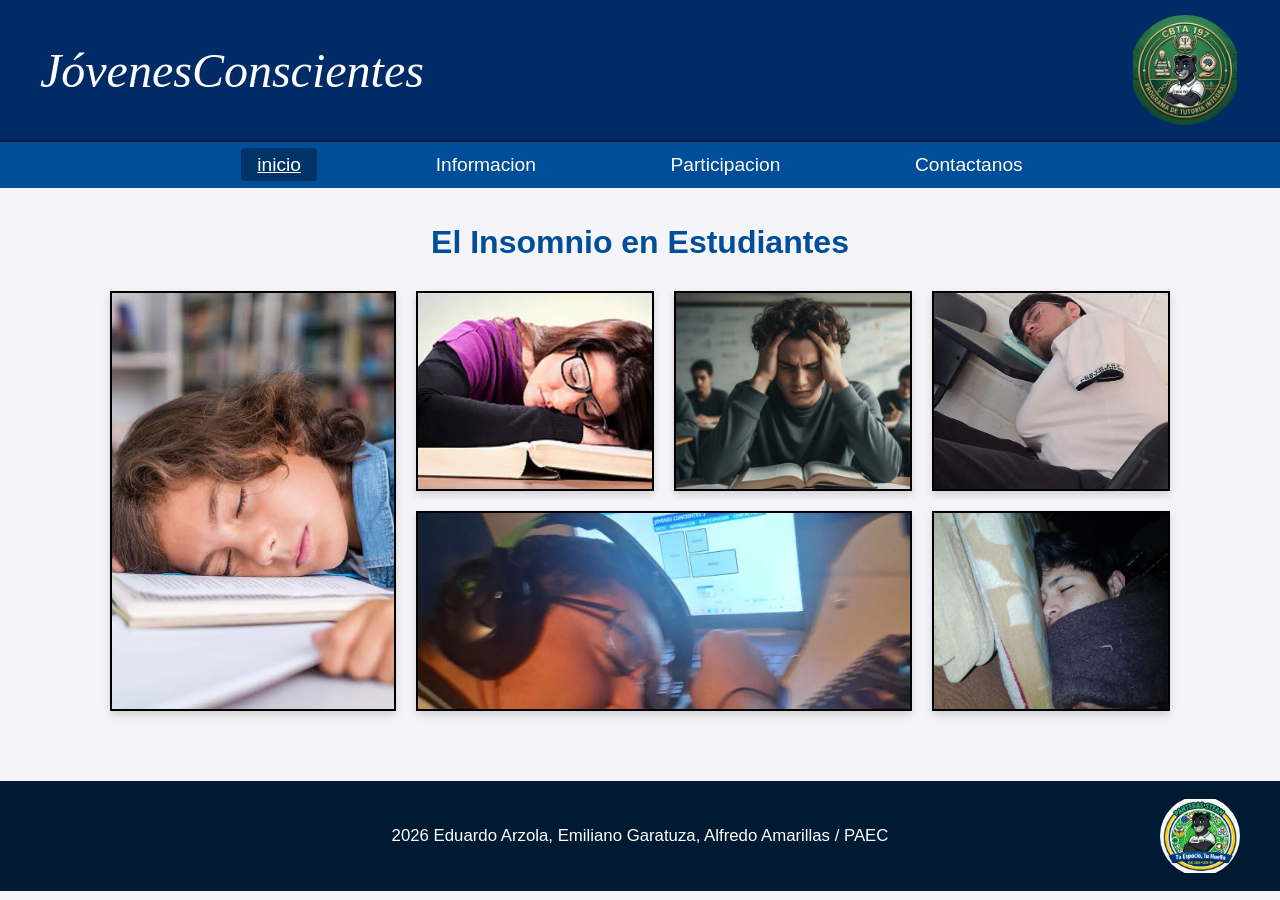
<file: index.html>
<!DOCTYPE html>
<html lang="es">
<head>
    <meta charset="UTF-8">
    <meta name="viewport" content="width=device-width, initial-scale=1.0">
    <title>Jóvenes Conscientes - Inicio</title>
    <link rel="stylesheet" href="css/styles.css">

    <style>
    :root {
        --bg-header: #002b66;
        --bg-nav: #004d99;
        --bg-main: #f4f4f9;
        --text-white: #ffffff;
        --shadow: 0 4px 8px rgba(0, 0, 0, 0.15);
    }

    * {
        margin: 0;
        padding: 0;
        box-sizing: border-box;
    }

    body {
        font-family: Arial, Helvetica, sans-serif;
        background-color: var(--bg-main);
        color: #333;
        display: flex;
        flex-direction: column;
        min-height: 100vh;
    }

    /* encabezado */
    .header {
        position: sticky;
        top: 0;
        z-index: 1000;
        background-color: var(--bg-header);
        display: flex;
        align-items: center;
        justify-content: space-between;
        padding: 15px 40px;
        border-bottom: 2px solid #001a33;
        width: 100%;
    }

    .site-title {
        font-family: 'Georgia', serif;
        font-size: 3rem;
        color: var(--text-white);
        font-style: italic;
        font-weight: normal;
    }

    /* menu d navegacionn */
    .navbar {
        background-color: var(--bg-nav);
        padding: 12px 0;
        width: 100%;
    }

    .nav-menu {
        display: flex;
        justify-content: space-around;
        max-width: 900px;
        margin: 0 auto;
        list-style: none;
    }

    .nav-menu li a {
        color: var(--text-white);
        text-decoration: none;
        font-size: 1.2rem;
        padding: 6px 16px;
        border-radius: 4px;
        transition: background-color 0.3s ease;
    }

    .nav-menu li a:hover,
    .nav-menu li a.active {
        background-color: #003366;
        text-decoration: underline;
    }

    .header-logo {
        width: 110px;
        height: 110px;
        border-radius: 50%;
        object-fit: contain;
        display: block;
        flex-shrink: 0;
    }

    /* pie */
    .footer {
        background-color: #001a33;
        color: #fff;
        text-align: center;
        padding: 15px 40px;
        margin-top: 40px;
        font-size: 1.05rem;
        font-family: Arial, Helvetica, sans-serif;
        display: flex;
        align-items: center;
        justify-content: center;
        position: relative;
        min-height: 110px;
    }

    .footer-logo {
        width: 80px;
        height: 80px;
        object-fit: contain;
        border-radius: 50%;
        position: absolute;
        right: 40px;
    }

    /* responsivo cels */
    @media (max-width: 768px) {

        .header {
            flex-direction: column;
            gap: 10px;
            padding: 15px;
        }

        .site-title {
            font-size: 2rem;
            text-align: center;
        }

        .header-logo {
            width: 80px;
            height: 80px;
        }

        .navbar {
            padding: 10px;
        }

        .nav-menu {
            flex-wrap: wrap;
            justify-content: center;
            gap: 8px;
        }

        .nav-menu li a {
            font-size: 0.95rem;
            padding: 7px 10px;
        }

        body > br {
            display: none;
        }

        body > h1 {
            font-size: 1.5rem;
            margin: 25px 12px 0;
        }

        .footer {
            flex-direction: column;
            gap: 12px;
            padding: 20px 15px;
            font-size: 0.9rem;
            text-align: center;
        }

        .footer p {
            max-width: 100%;
            overflow-wrap: break-word;
        }

        .footer-logo {
            position: static;
            width: 65px;
            height: 65px;
        }
    }

    /* cels2 */
    @media (max-width: 380px) {

        .site-title {
            font-size: 1.7rem;
        }

        .nav-menu li a {
            font-size: 0.85rem;
            padding: 6px 8px;
        }
    }
    </style>
</head>

<body>

    <header class="header">
        <h1 class="site-title">JóvenesConscientes</h1>

        <img src="logo.jpg" alt="Logo" class="header-logo">
    </header>

    <nav class="navbar">
        <ul class="nav-menu">
            <li><a href="index/index.html" class="active">inicio</a></li>
            <li><a href="informacion/informacion.html">Informacion</a></li>
            <li><a href="participacion/participacion.html">Participacion</a></li>
            <li><a href="contacto/contactanos.html">Contactanos</a></li>
        </ul>
    </nav>

    <br>
    <br>

    <h1 style="text-align: center; color: #004d99;">
        El Insomnio en Estudiantes
    </h1>

    <!-- fotos -->
    <main class="main-container">
        <section class="collage-grid">

            <div class="collage-item item-tall">
                <img src="img/foto1.jpg" alt="Imagen del proyecto 1">
            </div>

            <div class="collage-item">
                <img src="img/foto2.jpg" alt="Imagen del proyecto 2">
            </div>

            <div class="collage-item">
                <img src="img/foto3.jpg" alt="Imagen del proyecto 3">
            </div>

            <div class="collage-item">
                <img src="img/foto4.jpg" alt="Imagen del proyecto 4">
            </div>

            <div class="collage-item item-wide">
                <img src="img/foto5.jpg" alt="Imagen del proyecto 5">
            </div>

            <div class="collage-item">
                <img src="img/foto6.jpg" alt="Imagen del proyecto 6">
            </div>

        </section>
    </main>

    <!-- pie -->
    <footer class="footer">
        <p>2026 Eduardo Arzola, Emiliano Garatuza, Alfredo Amarillas / PAEC</p>

        <img src="logo2.jpg" alt="Logo PAEC" class="footer-logo">
    </footer>

</body>
</html>
</file>
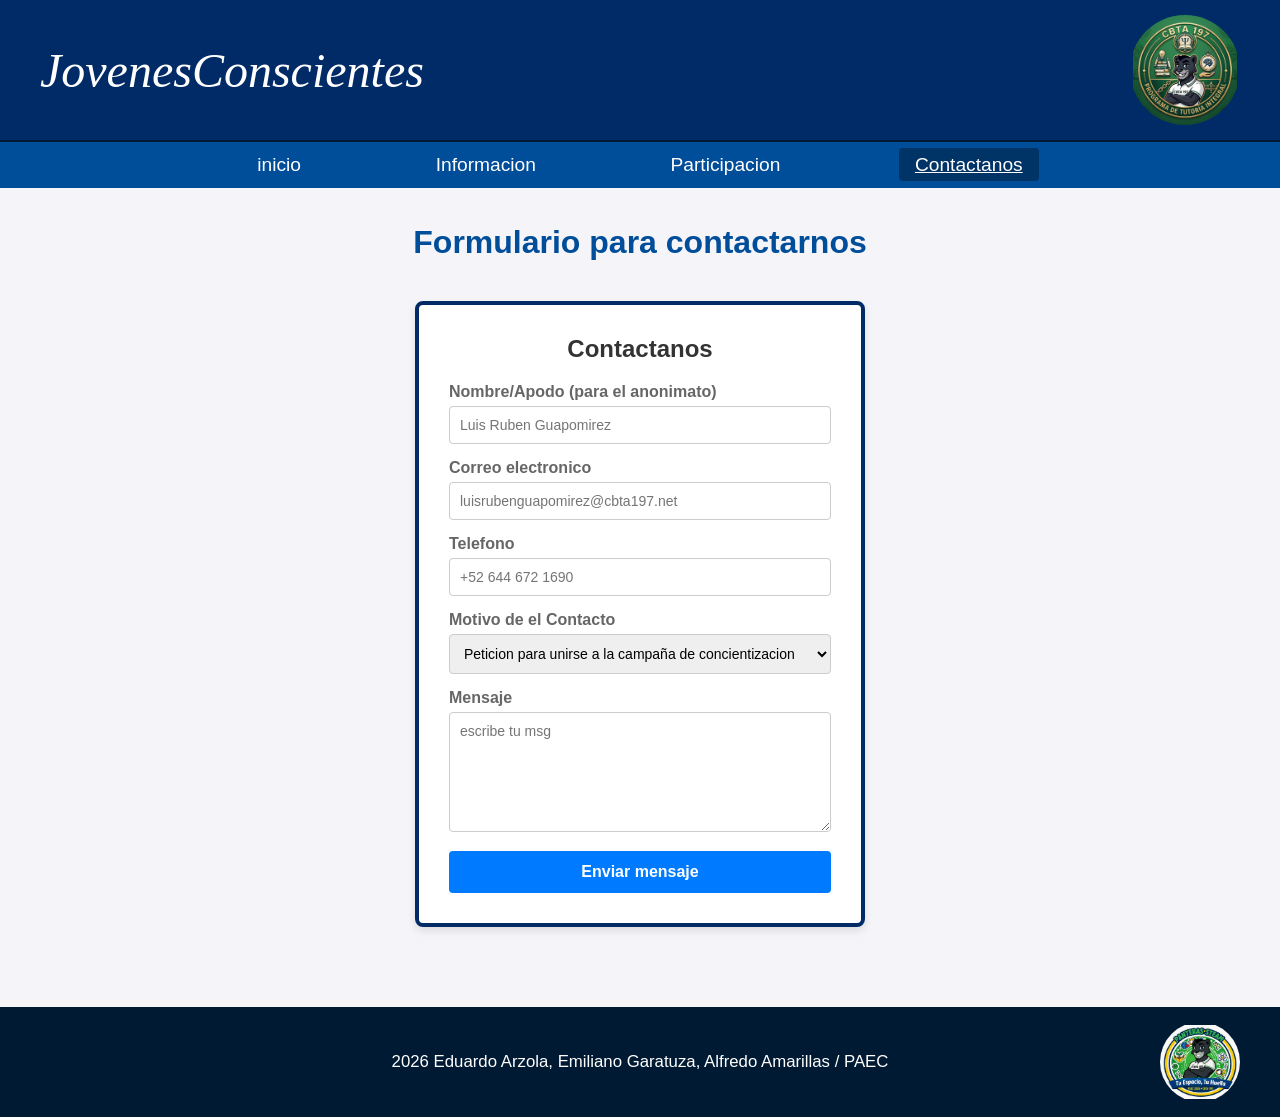
<file: contacto/contactanos.html>
<!DOCTYPE html>
<html lang="es">
<head>
    <meta charset="UTF-8">
    <meta name="viewport" content="width=device-width, initial-scale=1.0">
    <title>Contactanos</title>
    <link rel="stylesheet" href="css/styles.css">

    <style>
    :root {
        --bg-header: #002b66;
        --bg-nav: #004d99;
        --bg-main: #f4f4f9;
        --text-white: #ffffff;
        --shadow: 0 4px 8px rgba(0, 0, 0, 0.15);
    }

    * {
        margin: 0;
        padding: 0;
        box-sizing: border-box;
    }

    body {
        font-family: Arial, Helvetica, sans-serif;
        background-color: var(--bg-main);
        color: #333;
        display: flex;
        flex-direction: column;
        min-height: 100vh;
    }

    /* encabezado */
    .header {
        position: sticky;
        top: 0;
        z-index: 1000;
        background-color: var(--bg-header);
        display: flex;
        align-items: center;
        justify-content: space-between;
        padding: 15px 40px;
        border-bottom: 2px solid #001a33;
        width: 100%;
    }

    .site-title {
        font-family: 'Georgia', serif;
        font-size: 3rem;
        color: var(--text-white);
        font-style: italic;
        font-weight: normal;
    }

    /* navegacion */
    .navbar {
        background-color: var(--bg-nav);
        padding: 12px 0;
        width: 100%;
    }

    .nav-menu {
        display: flex;
        justify-content: space-around;
        max-width: 900px;
        margin: 0 auto;
        list-style: none;
    }

    .nav-menu li a {
        color: var(--text-white);
        text-decoration: none;
        font-size: 1.2rem;
        padding: 6px 16px;
        border-radius: 4px;
        transition: background-color 0.3s ease;
    }

    .nav-menu li a:hover,
    .nav-menu li a.active {
        background-color: #003366;
        text-decoration: underline;
    }

    .header-logo {
        width: 110px;
        height: 110px;
        border-radius: 50%;
        object-fit: contain;
        display: block;
        flex-shrink: 0;
    }

    /* pie */
    .footer {
        background-color: #001a33;
        color: #fff;
        text-align: center;
        padding: 15px 40px;
        margin-top: 40px;
        font-size: 1.05rem;
        font-family: Arial, Helvetica, sans-serif;
        display: flex;
        align-items: center;
        justify-content: center;
        position: relative;
        min-height: 110px;
    }

    .footer-logo {
        width: 80px;
        height: 80px;
        object-fit: contain;
        border-radius: 50%;
        position: absolute;
        right: 40px;
    }

    /* cosdigo responsivo */
    @media (max-width: 768px) {

        .header {
            flex-direction: column;
            gap: 10px;
            padding: 15px;
        }

        .site-title {
            font-size: 2rem;
            text-align: center;
        }

        .header-logo {
            width: 80px;
            height: 80px;
        }

        .navbar {
            padding: 10px;
        }

        .nav-menu {
            flex-wrap: wrap;
            justify-content: center;
            gap: 8px;
        }

        .nav-menu li a {
            font-size: 0.95rem;
            padding: 7px 10px;
        }

        body > br {
            display: none;
        }

        body > h1 {
            font-size: 1.5rem;
            margin: 25px 12px 0;
            text-align: center;
        }

        .footer {
            flex-direction: column;
            gap: 12px;
            padding: 20px 15px;
            font-size: 0.9rem;
            text-align: center;
        }

        .footer p {
            max-width: 100%;
            overflow-wrap: break-word;
        }

        .footer-logo {
            position: static;
            width: 65px;
            height: 65px;
        }
    }

    /* cels2 */
    @media (max-width: 380px) {

        .site-title {
            font-size: 1.7rem;
        }

        .nav-menu li a {
            font-size: 0.85rem;
            padding: 6px 8px;
        }
    }
    </style>
</head>

<body>

    <!-- encabezado -->
    <header class="header">
        <h1 class="site-title">JovenesConscientes</h1>

        <img src="logo.jpg" alt="Logo" class="header-logo">
    </header>

    <!-- menu d navegacionn -->
    <nav class="navbar">
        <ul class="nav-menu">
            <li><a href="../index.html">inicio</a></li>
            <li><a href="../informacion/informacion.html">Informacion</a></li>
            <li><a href="../participacion/participacion.html">Participacion</a></li>
            <li><a href="../contacto/contactanos.html" class="active">Contactanos</a></li>
        </ul>
    </nav>

    <br>
    <br>

    <h1 style="text-align: center; color: #004d99;">
        Formulario para contactarnos
    </h1>

    <!-- FORMULARIO -->
    <div class="form-wrapper">

        <div class="form-container">

            <h2>Contactanos</h2>

            <form action="#" method="POST">

                <div class="form-group">
                    <label for="nombre">Nombre/Apodo (para el anonimato)</label>
                    <input type="text" id="nombre" name="nombre"
                    placeholder="Luis Ruben Guapomirez">
                </div>

                <div class="form-group">
                    <label for="email">Correo electronico</label>
                    <input type="email" id="email" name="email"
                    placeholder="luisrubenguapomirez@cbta197.net">
                </div>

                <div class="form-group">
                    <label for="telefono">Telefono</label>
                    <input type="tel" id="telefono" name="telefono"
                    placeholder="+52 644 672 1690">
                </div>

                <div class="form-group">
                    <label for="motivo">Motivo de el Contacto</label>

                    <select id="motivo" name="motivo">
                        <option value="soporte">
                            Peticion para unirse a la campaña de concientizacion
                        </option>
                        <option value="ventas">Queja</option>
                        <option value="sugerencia">Sugerencia</option>
                        <option value="otro">Otro motivo</option>
                    </select>
                </div>

                <div class="form-group">
                    <label for="mensaje">Mensaje</label>
                    <textarea id="mensaje" name="mensaje"
                    placeholder="escribe tu msg"></textarea>
                </div>

                <button type="submit">Enviar mensaje</button>

            </form>
        </div>
    </div>

    <!-- pie -->
    <footer class="footer">

        <p>
            2026 Eduardo Arzola, Emiliano Garatuza, Alfredo Amarillas / PAEC
        </p>

        <img src="logo2.jpg" alt="Logo PAEC" class="footer-logo">

    </footer>

</body>
</html>
</file>
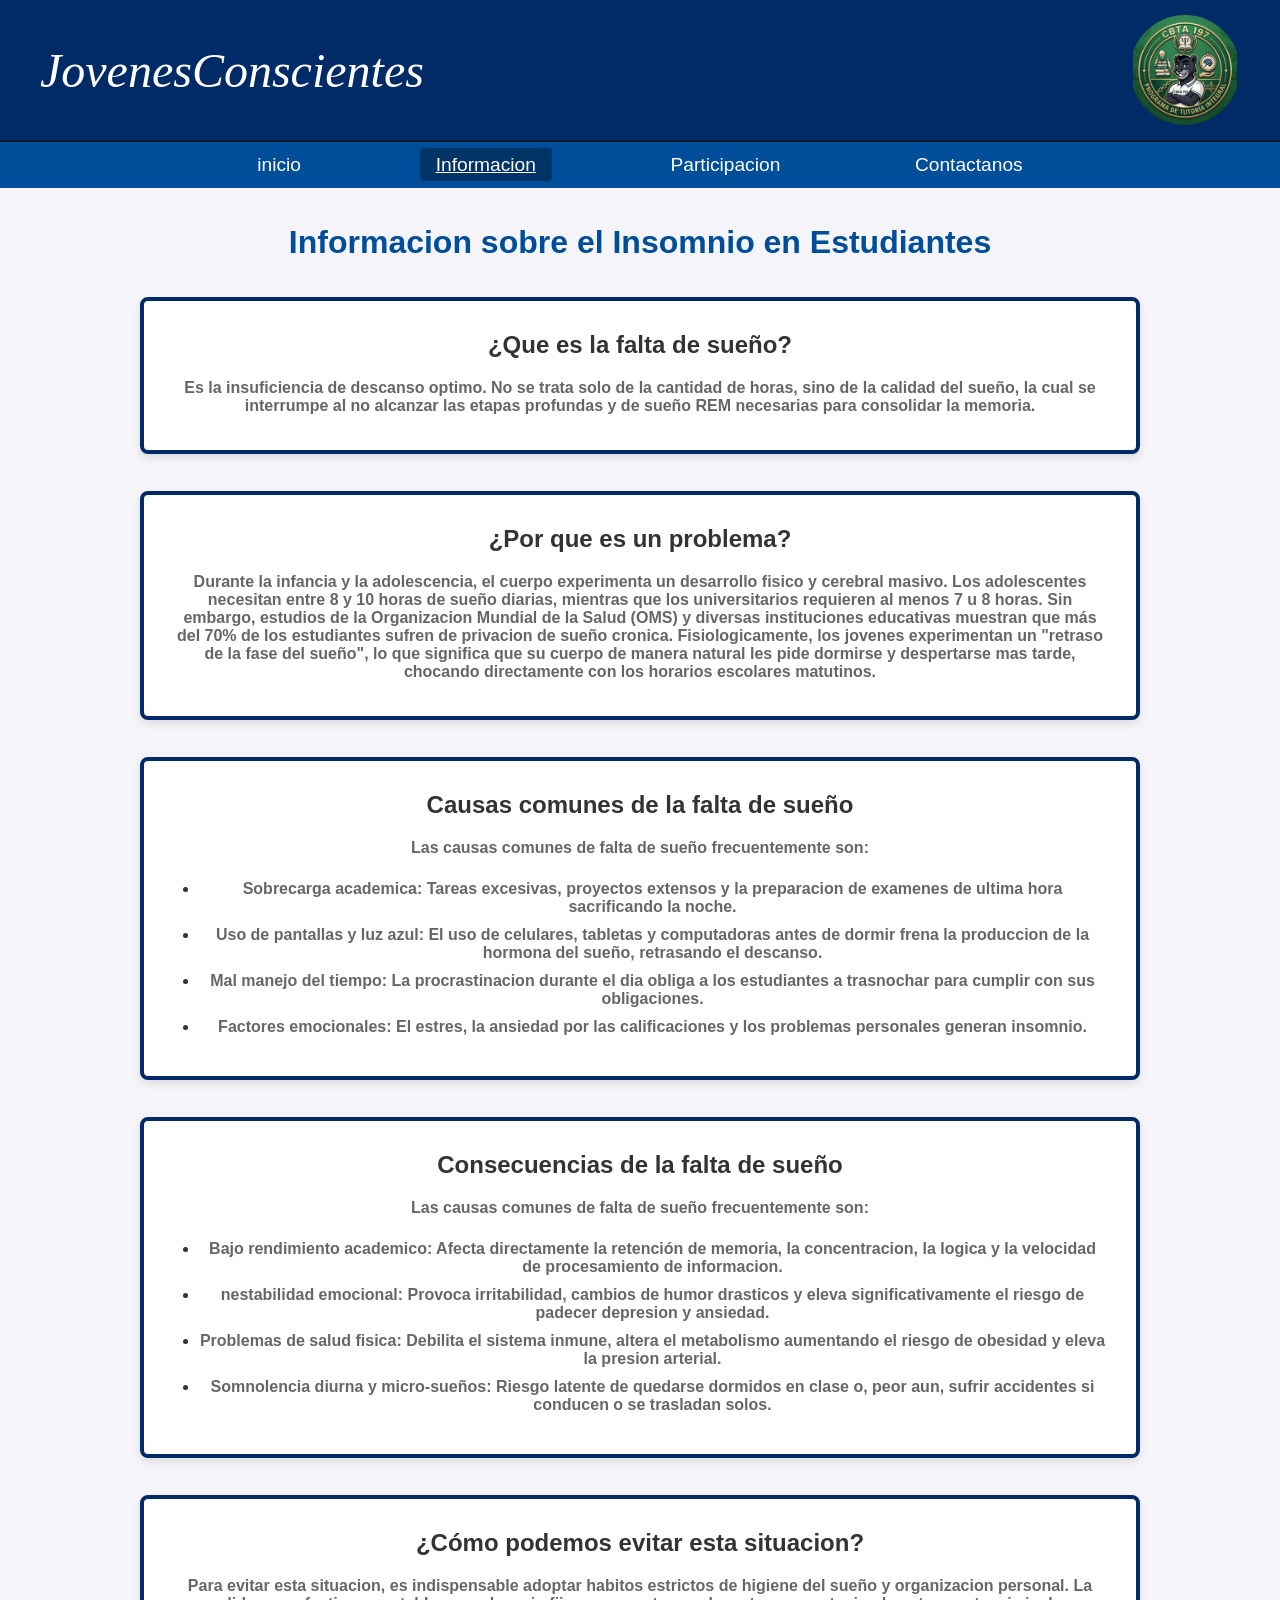
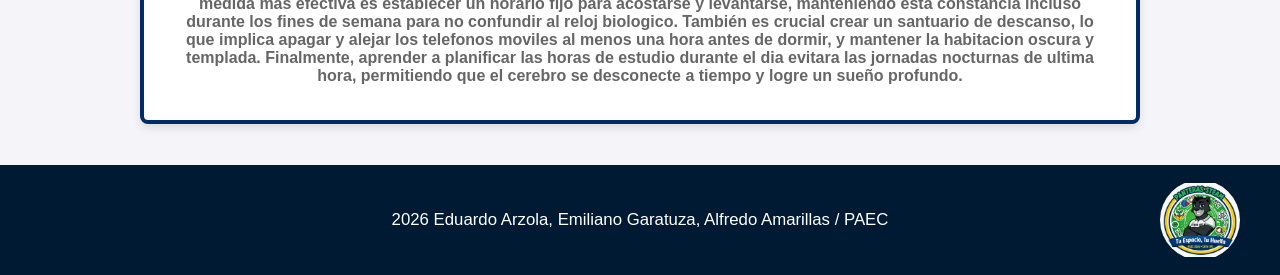
<file: informacion/informacion.html>
<!DOCTYPE html>
<html lang="es">
<head>
    <meta charset="UTF-8">
    <meta name="viewport" content="width=device-width, initial-scale=1.0">
    <title>Información - Jóvenes Conscientes</title>
    <link rel="stylesheet" href="css/styles.css">

    <style>
    :root {
        --bg-header: #002b66;
        --bg-nav: #004d99;
        --bg-main: #f4f4f9;
        --text-white: #ffffff;
        --shadow: 0 4px 8px rgba(0, 0, 0, 0.15);
    }

    * {
        margin: 0;
        padding: 0;
        box-sizing: border-box;
    }

    body {
        font-family: Arial, Helvetica, sans-serif;
        background-color: var(--bg-main);
        color: #333;
        display: flex;
        flex-direction: column;
        min-height: 100vh;
    }

    /* header */
    .header {
        position: sticky;
        top: 0;
        z-index: 1000;
        background-color: var(--bg-header);
        display: flex;
        align-items: center;
        justify-content: space-between;
        padding: 15px 40px;
        border-bottom: 2px solid #001a33;
        width: 100%;
    }

    .site-title {
        font-family: 'Georgia', serif;
        font-size: 3rem;
        color: var(--text-white);
        font-style: italic;
        font-weight: normal;
    }

    /* menu d navegacionn */
    .navbar {
        background-color: var(--bg-nav);
        padding: 12px 0;
        width: 100%;
    }

    .nav-menu {
        display: flex;
        justify-content: space-around;
        max-width: 900px;
        margin: 0 auto;
        list-style: none;
    }

    .nav-menu li a {
        color: var(--text-white);
        text-decoration: none;
        font-size: 1.2rem;
        padding: 6px 16px;
        border-radius: 4px;
        transition: background-color 0.3s ease;
    }

    .nav-menu li a:hover,
    .nav-menu li a.active {
        background-color: #003366;
        text-decoration: underline;
    }

    .header-logo {
        width: 110px;
        height: 110px;
        border-radius: 50%;
        object-fit: contain;
        display: block;
        flex-shrink: 0;
    }

    /* pie */
    .footer {
        background-color: #001a33;
        color: #fff;
        text-align: center;
        padding: 15px 40px;
        margin-top: 40px;
        font-size: 1.05rem;
        font-family: Arial, Helvetica, sans-serif;
        display: flex;
        align-items: center;
        justify-content: center;
        position: relative;
        min-height: 110px;
    }

    .footer-logo {
        width: 80px;
        height: 80px;
        object-fit: contain;
        border-radius: 50%;
        position: absolute;
        right: 40px;
    }

    /* responsivo */
    @media (max-width: 768px) {

        .header {
            flex-direction: column;
            gap: 10px;
            padding: 15px;
        }

        .site-title {
            font-size: 2rem;
            text-align: center;
        }

        .header-logo {
            width: 80px;
            height: 80px;
        }

        .navbar {
            padding: 10px;
        }

        .nav-menu {
            flex-wrap: wrap;
            justify-content: center;
            gap: 8px;
        }

        .nav-menu li a {
            font-size: 0.95rem;
            padding: 7px 10px;
        }

        body > br {
            display: none;
        }

        body > h1 {
            font-size: 1.4rem;
            line-height: 1.4;
            margin: 25px 12px 10px;
            text-align: center;
        }

        .footer {
            flex-direction: column;
            gap: 12px;
            padding: 20px 15px;
            font-size: 0.9rem;
            text-align: center;
        }

        .footer p {
            max-width: 100%;
            overflow-wrap: break-word;
        }

        .footer-logo {
            position: static;
            width: 65px;
            height: 65px;
        }
    }

    /* cel2 */
    @media (max-width: 380px) {

        .site-title {
            font-size: 1.7rem;
        }

        .nav-menu li a {
            font-size: 0.85rem;
            padding: 6px 8px;
        }

        body > h1 {
            font-size: 1.25rem;
        }
    }
    </style>
</head>

<body>

    <!-- encabezado -->
    <header class="header">
        <h1 class="site-title">JovenesConscientes</h1>

        <img src="logo.jpg" alt="Logo" class="header-logo">
    </header>

    <!-- navegacionnnnn -->
    <nav class="navbar">
        <ul class="nav-menu">
            <li><a href="../index.html">inicio</a></li>
            <li><a href="../informacion/informacion.html" class="active">Informacion</a></li>
            <li><a href="../participacion/participacion.html">Participacion</a></li>
            <li><a href="../contacto/contactanos.html">Contactanos</a></li>
        </ul>
    </nav>

    <br>
    <br>

    <h1 style="text-align: center; color: #004d99;">
        Informacion sobre el Insomnio en Estudiantes
    </h1>

    <div class="form-wrapper">
        <div class="form-container">
            <h2>¿Que es la falta de sueño?</h2>

            <label>
                Es la insuficiencia de descanso optimo. No se trata solo de la cantidad de horas, sino de la calidad del sueño,
                la cual se interrumpe al no alcanzar las etapas profundas y de sueño REM necesarias para consolidar la memoria.
            </label>
        </div>
    </div>

    <div class="form-wrapper">
        <div class="form-container">
            <h2>¿Por que es un problema?</h2>

            <label>
                Durante la infancia y la adolescencia, el cuerpo experimenta un desarrollo fisico y cerebral masivo.
                Los adolescentes necesitan entre 8 y 10 horas de sueño diarias, mientras que los universitarios requieren al menos 7 u 8 horas.
                Sin embargo, estudios de la Organizacion Mundial de la Salud (OMS) y diversas instituciones educativas muestran que más del 70% de los estudiantes sufren de privacion de sueño cronica.
                Fisiologicamente, los jovenes experimentan un "retraso de la fase del sueño", lo que significa que su cuerpo de manera natural les pide dormirse y despertarse mas tarde,
                chocando directamente con los horarios escolares matutinos.
            </label>
        </div>
    </div>

    <div class="form-wrapper">
        <div class="form-container">
            <h2>Causas comunes de la falta de sueño</h2>

            <label>Las causas comunes de falta de sueño frecuentemente son:</label>

            <br>

            <ul>
                <li>
                    <label>
                        Sobrecarga academica: Tareas excesivas, proyectos extensos y la preparacion de examenes de ultima hora sacrificando la noche.
                    </label>
                </li>

                <li>
                    <label>
                        Uso de pantallas y luz azul: El uso de celulares, tabletas y computadoras antes de dormir frena la produccion de la hormona del sueño, retrasando el descanso.
                    </label>
                </li>

                <li>
                    <label>
                        Mal manejo del tiempo: La procrastinacion durante el dia obliga a los estudiantes a trasnochar para cumplir con sus obligaciones.
                    </label>
                </li>

                <li>
                    <label>
                        Factores emocionales: El estres, la ansiedad por las calificaciones y los problemas personales generan insomnio.
                    </label>
                </li>
            </ul>
        </div>
    </div>

    <div class="form-wrapper">
        <div class="form-container">
            <h2>Consecuencias de la falta de sueño</h2>

            <label>Las causas comunes de falta de sueño frecuentemente son:</label>

            <br>

            <ul>
                <li>
                    <label>
                        Bajo rendimiento academico: Afecta directamente la retención de memoria, la concentracion, la logica y la velocidad de procesamiento de informacion.
                    </label>
                </li>

                <li>
                    <label>
                        nestabilidad emocional: Provoca irritabilidad, cambios de humor drasticos y eleva significativamente el riesgo de padecer depresion y ansiedad.
                    </label>
                </li>

                <li>
                    <label>
                        Problemas de salud fisica: Debilita el sistema inmune, altera el metabolismo aumentando el riesgo de obesidad y eleva la presion arterial.
                    </label>
                </li>

                <li>
                    <label>
                        Somnolencia diurna y micro-sueños: Riesgo latente de quedarse dormidos en clase o, peor aun, sufrir accidentes si conducen o se trasladan solos.
                    </label>
                </li>
            </ul>
        </div>
    </div>

    <div class="form-wrapper">
        <div class="form-container">
            <h2>¿Cómo podemos evitar esta situacion?</h2>

            <label>
                Para evitar esta situacion, es indispensable adoptar habitos estrictos de higiene del sueño y organizacion personal.
                La medida mas efectiva es establecer un horario fijo para acostarse y levantarse, manteniendo esta constancia incluso durante los fines de semana para no confundir al reloj biologico.
                También es crucial crear un santuario de descanso, lo que implica apagar y alejar los telefonos moviles al menos una hora antes de dormir,
                y mantener la habitacion oscura y templada. Finalmente, aprender a planificar las horas de estudio durante el dia evitara las jornadas nocturnas de ultima hora,
                permitiendo que el cerebro se desconecte a tiempo y logre un sueño profundo.
            </label>
        </div>
    </div>

    <!-- patagayniggasvbhgfvasuefhesa -->
    <footer class="footer">

        <p>
            2026 Eduardo Arzola, Emiliano Garatuza, Alfredo Amarillas / PAEC
        </p>

        <img src="logo2.jpg" alt="Logo PAEC" class="footer-logo">

    </footer>

</body>
</html>
</file>
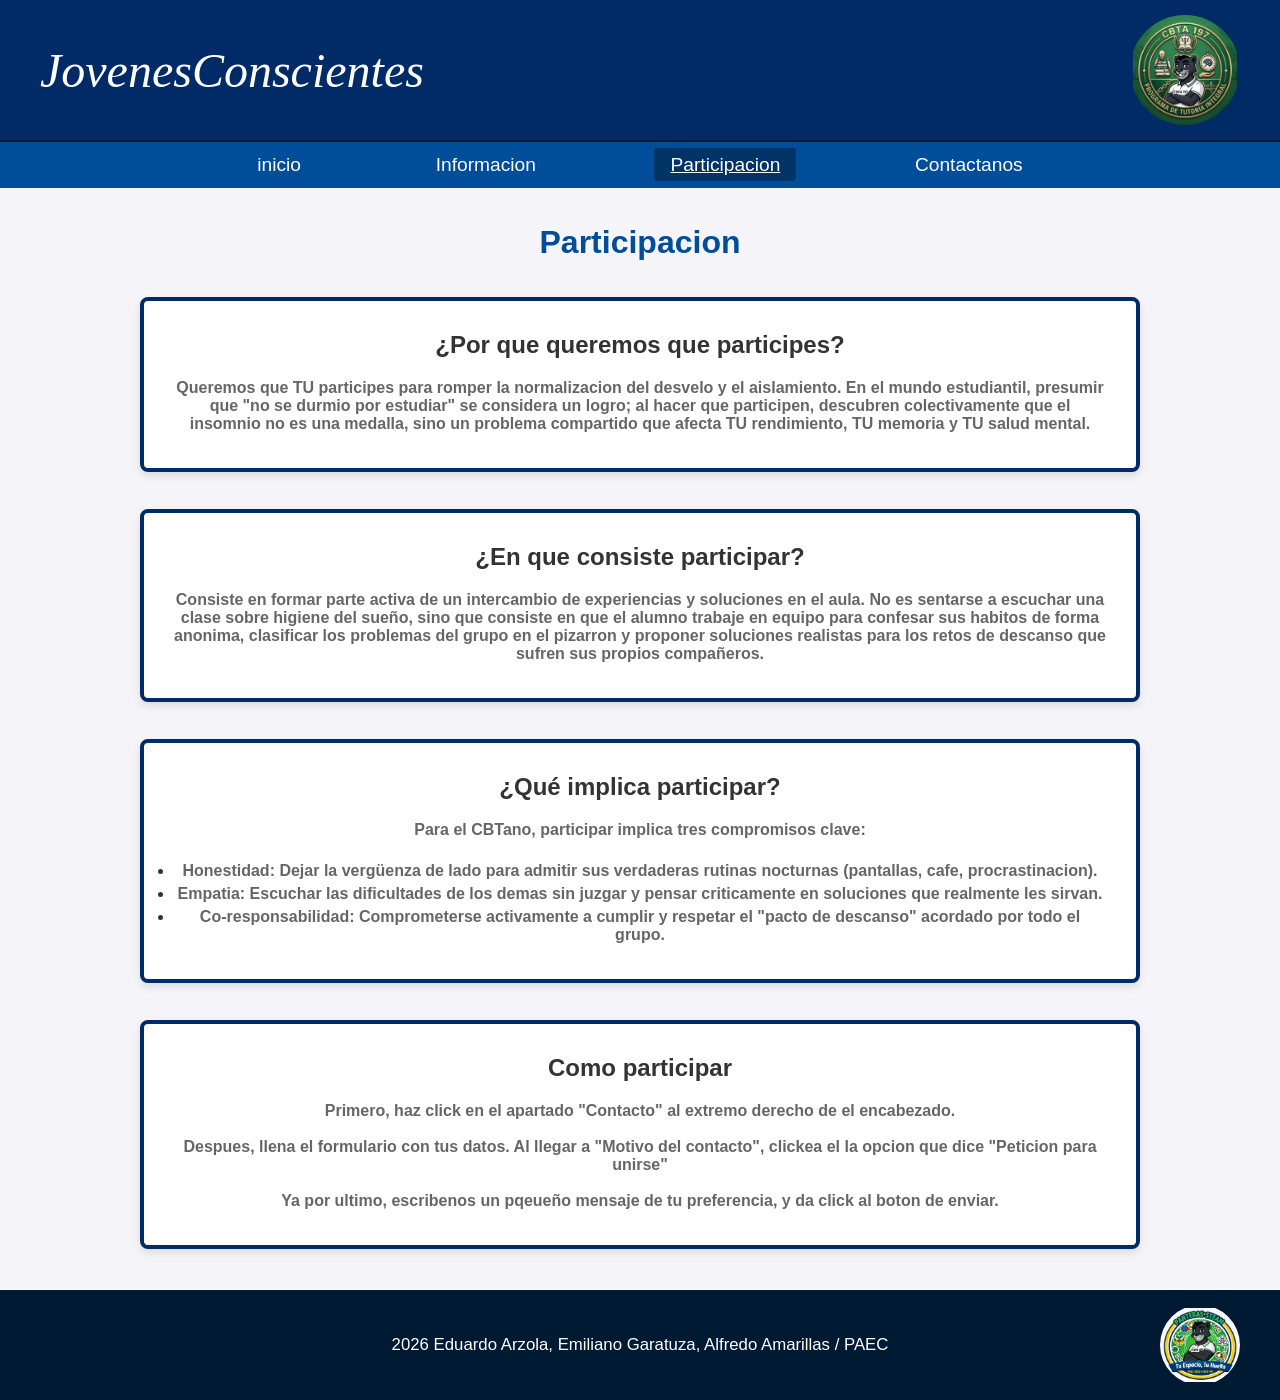
<file: participacion/participacion.html>
<!DOCTYPE html>
<html lang="es">
<head>
    <meta charset="UTF-8">
    <meta name="viewport" content="width=device-width, initial-scale=1.0">
    <title>Participacion</title>
    <link rel="stylesheet" href="css/styles.css">

    <style>
    
    :root {
        --bg-header: #002b66;
        --bg-nav: #004d99;
        --bg-main: #f4f4f9;
        --text-white: #ffffff;
        --shadow: 0 4px 8px rgba(0, 0, 0, 0.15);
    }

    * {
        margin: 0;
        padding: 0;
        box-sizing: border-box;
    }

    body {
        font-family: Arial, Helvetica, sans-serif;
        background-color: var(--bg-main);
        color: #333;
        display: flex;
        flex-direction: column;
        min-height: 100vh;
    }

    /* encabezado */
    .header {
        position: sticky;
        top: 0;
        z-index: 1000;
        background-color: var(--bg-header);
        display: flex;
        align-items: center;
        justify-content: space-between;
        padding: 15px 40px;
        border-bottom: 2px solid #001a33;
        width: 100%;
    }

    .site-title {
        font-family: 'Georgia', serif;
        font-size: 3rem;
        color: var(--text-white);
        font-style: italic;
        font-weight: normal;
    }

    /* navegacion */
    .navbar {
        background-color: var(--bg-nav);
        padding: 12px 0;
        width: 100%;
    }

    .nav-menu {
        display: flex;
        justify-content: space-around;
        max-width: 900px;
        margin: 0 auto;
        list-style: none;
    }

    .nav-menu li a {
        color: var(--text-white);
        text-decoration: none;
        font-size: 1.2rem;
        padding: 6px 16px;
        border-radius: 4px;
        transition: background-color 0.3s ease;
    }

    .nav-menu li a:hover,
    .nav-menu li a.active {
        background-color: #003366;
        text-decoration: underline;
    }

    .header-logo {
        width: 110px;
        height: 110px;
        border-radius: 50%;
        object-fit: contain;
        display: block;
        flex-shrink: 0;
    }

    /* pie */
    .footer {
        background-color: #001a33;
        color: #fff;
        text-align: center;
        padding: 15px 40px;
        margin-top: 40px;
        font-size: 1.05rem;
        font-family: Arial, Helvetica, sans-serif;
        display: flex;
        align-items: center;
        justify-content: center;
        position: relative;
        min-height: 110px;
    }

    .footer-logo {
        width: 80px;
        height: 80px;
        object-fit: contain;
        border-radius: 50%;
        position: absolute;
        right: 40px;
    }

    /* responsivo */
    @media (max-width: 768px) {

        .header {
            flex-direction: column;
            gap: 10px;
            padding: 15px;
        }

        .site-title {
            font-size: 2rem;
            text-align: center;
        }

        .header-logo {
            width: 80px;
            height: 80px;
        }

        .navbar {
            padding: 10px;
        }

        .nav-menu {
            flex-wrap: wrap;
            justify-content: center;
            gap: 8px;
        }

        .nav-menu li a {
            font-size: 0.95rem;
            padding: 7px 10px;
        }

        body > br {
            display: none;
        }

        body > h1 {
            font-size: 1.4rem;
            line-height: 1.4;
            margin: 25px 12px 10px;
            text-align: center;
        }

        .footer {
            flex-direction: column;
            gap: 12px;
            padding: 20px 15px;
            font-size: 0.9rem;
            text-align: center;
        }

        .footer p {
            max-width: 100%;
            overflow-wrap: break-word;
        }

        .footer-logo {
            position: static;
            width: 65px;
            height: 65px;
        }
    }

    /* cel2 */
    @media (max-width: 380px) {

        .site-title {
            font-size: 1.7rem;
        }

        .nav-menu li a {
            font-size: 0.85rem;
            padding: 6px 8px;
        }

        body > h1 {
            font-size: 1.25rem;
        }
    }

    </style>
</head>

<body>

    <header class="header">
        <h1 class="site-title">JovenesConscientes</h1>
        <img src="logo.jpg" alt="Logo" class="header-logo">
    </header>

    <nav class="navbar">
        <ul class="nav-menu">
            <li><a href="../index.html">inicio</a></li>
            <li><a href="../informacion/informacion.html">Informacion</a></li>
            <li><a href="../participacion/participacion.html" class="active">Participacion</a></li>
            <li><a href="../contacto/contactanos.html">Contactanos</a></li>
        </ul>
    </nav>

    <br>
    <br>

    <h1 style="text-align: center; color: #004d99;">Participacion</h1>

    <div class="form-wrapper">
        <div class="form-container">
            <h2>¿Por que queremos que participes?</h2>
            <label>Queremos que TU participes para romper la normalizacion del desvelo y el aislamiento. En el mundo estudiantil,
                presumir que "no se durmio por estudiar" se considera un logro; al hacer que participen,
                descubren colectivamente que el insomnio no es una medalla,
                sino un problema compartido que afecta TU rendimiento, TU memoria y TU salud mental.</label>
        </div>
    </div>

    <div class="form-wrapper">
        <div class="form-container">
            <h2>¿En que consiste participar?</h2>
            <label>Consiste en formar parte activa de un intercambio de experiencias y soluciones en el aula.
                No es sentarse a escuchar una clase sobre higiene del sueño, sino que consiste en que el alumno trabaje en equipo para confesar sus habitos de forma anonima,
                clasificar los problemas del grupo en el pizarron y proponer soluciones realistas para los retos de descanso que sufren sus propios compañeros.</label>
        </div>
    </div>

    <div class="form-wrapper">
        <div class="form-container">
            <h2>¿Qué implica participar?</h2>
            <label>Para el CBTano, participar implica tres compromisos clave:</label>
            <br>
            <ul>
                <li><label>Honestidad: Dejar la vergüenza de lado para admitir sus verdaderas rutinas nocturnas (pantallas, cafe, procrastinacion).</label></li>
                <li><label>Empatia: Escuchar las dificultades de los demas sin juzgar y pensar criticamente en soluciones que realmente les sirvan.</label></li>
                <li><label>Co-responsabilidad: Comprometerse activamente a cumplir y respetar el "pacto de descanso" acordado por todo el grupo.</label></li>
            </ul>
        </div>
    </div>

    <div class="form-wrapper">
        <div class="form-container">
            <h2>Como participar</h2>
            <label>Primero, haz click en el apartado "Contacto" al extremo derecho de el encabezado.
                <br>
                <br>
                Despues, llena el formulario con tus datos. Al llegar a "Motivo del contacto", clickea el la opcion que dice "Peticion para unirse"
                <br>
                <br>
                Ya por ultimo, escribenos un pqeueño mensaje de tu preferencia, y da click al boton de enviar.
            </label>
        </div>
    </div>

    <footer class="footer">
        <p>2026 Eduardo Arzola, Emiliano Garatuza, Alfredo Amarillas / PAEC</p>
        <img src="logo2.jpg" alt="Logo PAEC" class="footer-logo">
    </footer>

</body>
</html>
</file>
<file: css/styles.css>
/* contenedor1 */
.main-container {
    max-width: 1100px;
    margin: 30px auto;
    padding: 0 20px;
}

/* fotos */
.collage-grid {
    display: grid;
    grid-template-columns: 1.2fr repeat(3, 1fr);
    grid-template-rows: 200px 200px;
    gap: 20px;
}

.collage-item {
    border: 2.5px solid #000;
    overflow: hidden;
    box-shadow: var(--shadow);
    background-color: #eee;
}

.collage-item img {
    width: 100%;
    height: 100%;
    object-fit: cover;
    display: block;
}

.item-tall {
    grid-row: span 2;
}

.item-wide {
    grid-column: span 2;
}

/* animacion q no use lol */
@keyframes fadeIn {
    from {
        opacity: 0;
    }

    to {
        opacity: 1;
    }
}

/* responsivo para cel */
@media (max-width: 768px) {

    .main-container {
        width: 100%;
        padding: 0 12px;
        margin: 20px auto;
    }

    .collage-grid {
        grid-template-columns: repeat(2, minmax(0, 1fr));
        grid-template-rows: auto;
        gap: 12px;
    }

    .collage-item {
        min-width: 0;
    }

    /* Reinicia tamaños originales */
    .item-tall,
    .item-wide {
        grid-column: auto;
        grid-row: auto;
        height: auto;
    }

    /* rectangulo de arriba */
    .collage-item:nth-child(1) {
        grid-column: span 2;
        height: 190px;
    }

    /* fotos cuadradas abajo de primera */
    .collage-item:nth-child(2),
    .collage-item:nth-child(3) {
        aspect-ratio: 1 / 1;
    }

    /* rectangulo de abajo */
    .collage-item:nth-child(4) {
        grid-column: span 2;
        height: 170px;
    }

    /* fotos de abajo cuaradas */
    .collage-item:nth-child(5),
    .collage-item:nth-child(6) {
        aspect-ratio: 1 / 1;
    }

    .collage-item:nth-child(4) img {
    object-position: center 25%;
}
}

/* cels2 */
@media (max-width: 380px) {

    .main-container {
        padding: 0 10px;
    }

    .collage-grid {
        gap: 8px;
    }

    .collage-item:nth-child(1) {
        height: 165px;
    }

    .collage-item:nth-child(4) {
        height: 150px;
    }
}
</file>
<file: contacto/css/styles.css>
/* contenedor formulario */
.form-wrapper {
    flex: 1;
    display: flex;
    justify-content: center;
    align-items: center;
    padding: 40px 20px;
}

/* estilo formulario */
.form-container {
    background-color: #ffffff;
    padding: 30px;
    border-radius: 8px;
    box-shadow: 0 4px 8px rgba(0, 0, 0, 0.1);
    width: 100%;
    max-width: 450px;
    border: 4px solid #002b66;
}

.form-container h2 {
    margin-bottom: 20px;
    color: #333333;
    text-align: center;
}

.form-group {
    margin-bottom: 15px;
}

.form-group label {
    display: block;
    margin-bottom: 5px;
    color: #666666;
    font-weight: bold;
}

.form-group input[type="text"],
.form-group input[type="email"],
.form-group input[type="tel"],
.form-group select,
.form-group textarea {
    width: 100%;
    padding: 10px;
    border: 1px solid #ccc;
    border-radius: 4px;
    box-sizing: border-box;
    font-size: 14px;
    font-family: Arial, Helvetica, sans-serif;
}

.form-group textarea {
    resize: vertical;
    height: 120px;
}

.form-container button {
    width: 100%;
    padding: 12px;
    background-color: #007bff;
    color: white;
    border: none;
    border-radius: 4px;
    font-size: 16px;
    cursor: pointer;
    font-weight: bold;
}

.form-container button:hover {
    background-color: #0056b3;
}

/* animacion q no use lol */
@keyframes fadeIn {
    from {
        opacity: 0;
    }

    to {
        opacity: 1;
    }
}

/* responsivo cels */
@media (max-width: 768px) {

    .form-wrapper {
        width: 100%;
        padding: 25px 12px;
        align-items: flex-start;
    }

    .form-container {
        width: 100%;
        max-width: 100%;
        padding: 22px 18px;
        border-width: 3px;
    }

    .form-container h2 {
        font-size: 1.4rem;
        margin-bottom: 20px;
    }

    .form-group {
        margin-bottom: 17px;
    }

    .form-group label {
        font-size: 0.95rem;
    }

    .form-group input[type="text"],
    .form-group input[type="email"],
    .form-group input[type="tel"],
    .form-group select,
    .form-group textarea {
        font-size: 16px;
        padding: 12px;
        max-width: 100%;
    }

    .form-group select {
        line-height: 1.4;
    }

    .form-group textarea {
        height: 130px;
    }

    .form-container button {
        padding: 14px;
        font-size: 16px;
    }
}

/* cels2 */
@media (max-width: 380px) {

    .form-wrapper {
        padding: 20px 10px;
    }

    .form-container {
        padding: 18px 14px;
    }

    .form-group label {
        font-size: 0.9rem;
    }
}
</file>
<file: informacion/css/styles.css>
/* contenedor de los cudros de info de los cuadros de los cuadros de los cyuadros de info */
.form-wrapper {
    display: flex;
    flex-direction: column;
    gap: 10px;
    justify-content: center;
    align-items: center;
    padding: 1px;
}

/* cuadros de info */
.form-container {
    background-color: #ffffff;
    padding: 30px;
    border-radius: 8px;
    box-shadow: 0 4px 8px rgba(0, 0, 0, 0.1);
    width: 100%;
    max-width: 1000px;
    margin-top: 35px;
    border: 4px solid #002b66;
}

/* titulos */
.form-container h2 {
    margin-bottom: 20px;
    color: #333333;
    text-align: center;
}

/* sexodigotexto */
.form-container label {
    display: block;
    margin-bottom: 5px;
    color: #666666;
    font-weight: bold;
    text-align: center;
}

/* lista */
.form-container ul {
    padding-left: 25px;
}

.form-container li {
    margin-bottom: 10px;
}

/* aniamciongayquemetraehartoynousegaylololololooaopdioqjad */
@keyframes fadeIn {
    from {
        opacity: 0;
    }

    to {
        opacity: 1;
    }
}

/* responsivo cell */
@media (max-width: 768px) {

    .form-wrapper {
        width: 100%;
        padding: 0 12px;
        gap: 5px;
    }

    .form-container {
        width: 100%;
        max-width: 100%;
        padding: 22px 18px;
        margin-top: 20px;
        border-width: 3px;
    }

    .form-container h2 {
        font-size: 1.3rem;
        line-height: 1.4;
        margin-bottom: 15px;
    }

    .form-container label {
        font-size: 0.95rem;
        line-height: 1.6;
        text-align: left;
        overflow-wrap: break-word;
    }

    .form-container ul {
        padding-left: 20px;
    }

    .form-container li {
        margin-bottom: 15px;
    }
}

/* cel2 */
@media (max-width: 380px) {

    .form-wrapper {
        padding: 0 10px;
    }

    .form-container {
        padding: 18px 14px;
        margin-top: 15px;
    }

    .form-container h2 {
        font-size: 1.15rem;
    }

    .form-container label {
        font-size: 0.9rem;
    }
}
</file>
<file: participacion/css/styles.css>
/* contenedor de info */

.form-wrapper {
    display: flex;
    flex-direction: column;
    gap: 10px;
    justify-content: center;
    align-items: center;
    padding: 1px;
}

.form-container {
    background-color: #ffffff;
    padding: 30px;
    border-radius: 8px;
    box-shadow: 0 4px 8px rgba(0, 0, 0, 0.1);
    width: 100%;
    max-width: 1000px;
    margin-top: 35px;
    border: 4px solid #002b66;
}

h2 {
    margin-bottom: 20px;
    color: #333333;
    text-align: center;
}

.form-group {
    margin-bottom: 15px;
}

label {
    display: block;
    margin-bottom: 5px;
    color: #666666;
    font-weight: bold;
    text-align: center;
}

input[type="text"],
input[type="email"],
input[type="tel"],
select,
textarea {
    width: 100%;
    padding: 10px;
    border: 1px solid #ccc;
    border-radius: 4px;
    box-sizing: border-box;
    font-size: 14px;
}

textarea {
    resize: vertical;
    height: 120px;
}

button {
    width: 100%;
    padding: 12px;
    background-color: #007bff;
    color: white;
    border: none;
    border-radius: 4px;
    font-size: 16px;
    cursor: pointer;
    font-weight: bold;
}

button:hover {
    background-color: #0056b3;
}

@keyframes fadeIn {
    from {
        opacity: 0;
    }

    to {
        opacity: 1;
    }
}

/* responsivo cels */

@media (max-width: 768px) {
    .form-wrapper {
        padding: 0 12px;
    }

    .form-container {
        width: 100%;
        padding: 22px 18px;
        margin-top: 22px;
    }

    h2 {
        font-size: 1.25rem;
        margin-bottom: 15px;
    }

    label {
        text-align: left;
        line-height: 1.6;
        font-size: 0.95rem;
    }

    .form-container ul {
        padding-left: 22px;
    }

    .form-container li {
        margin-bottom: 12px;
    }
}

@media (max-width: 380px) {
    .form-container {
        padding: 18px 14px;
    }

    h2 {
        font-size: 1.15rem;
    }
}
</file>
